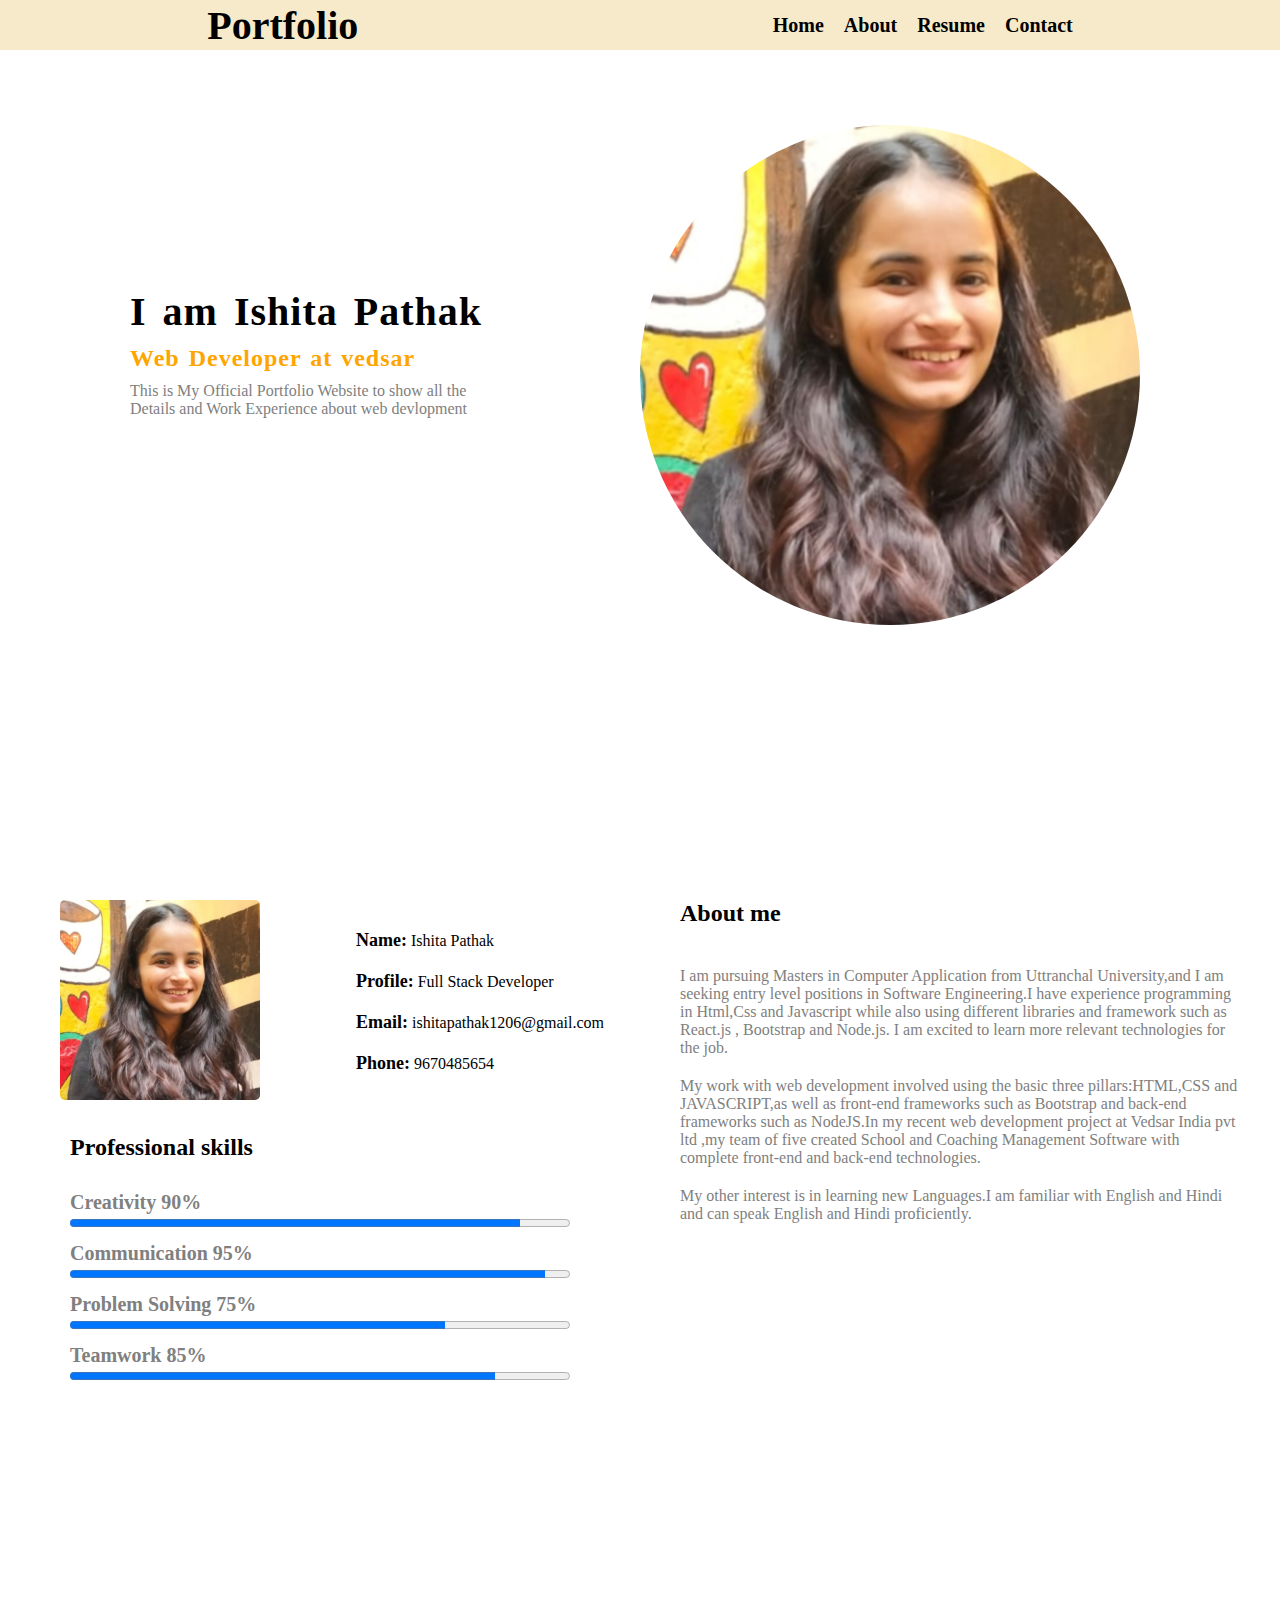
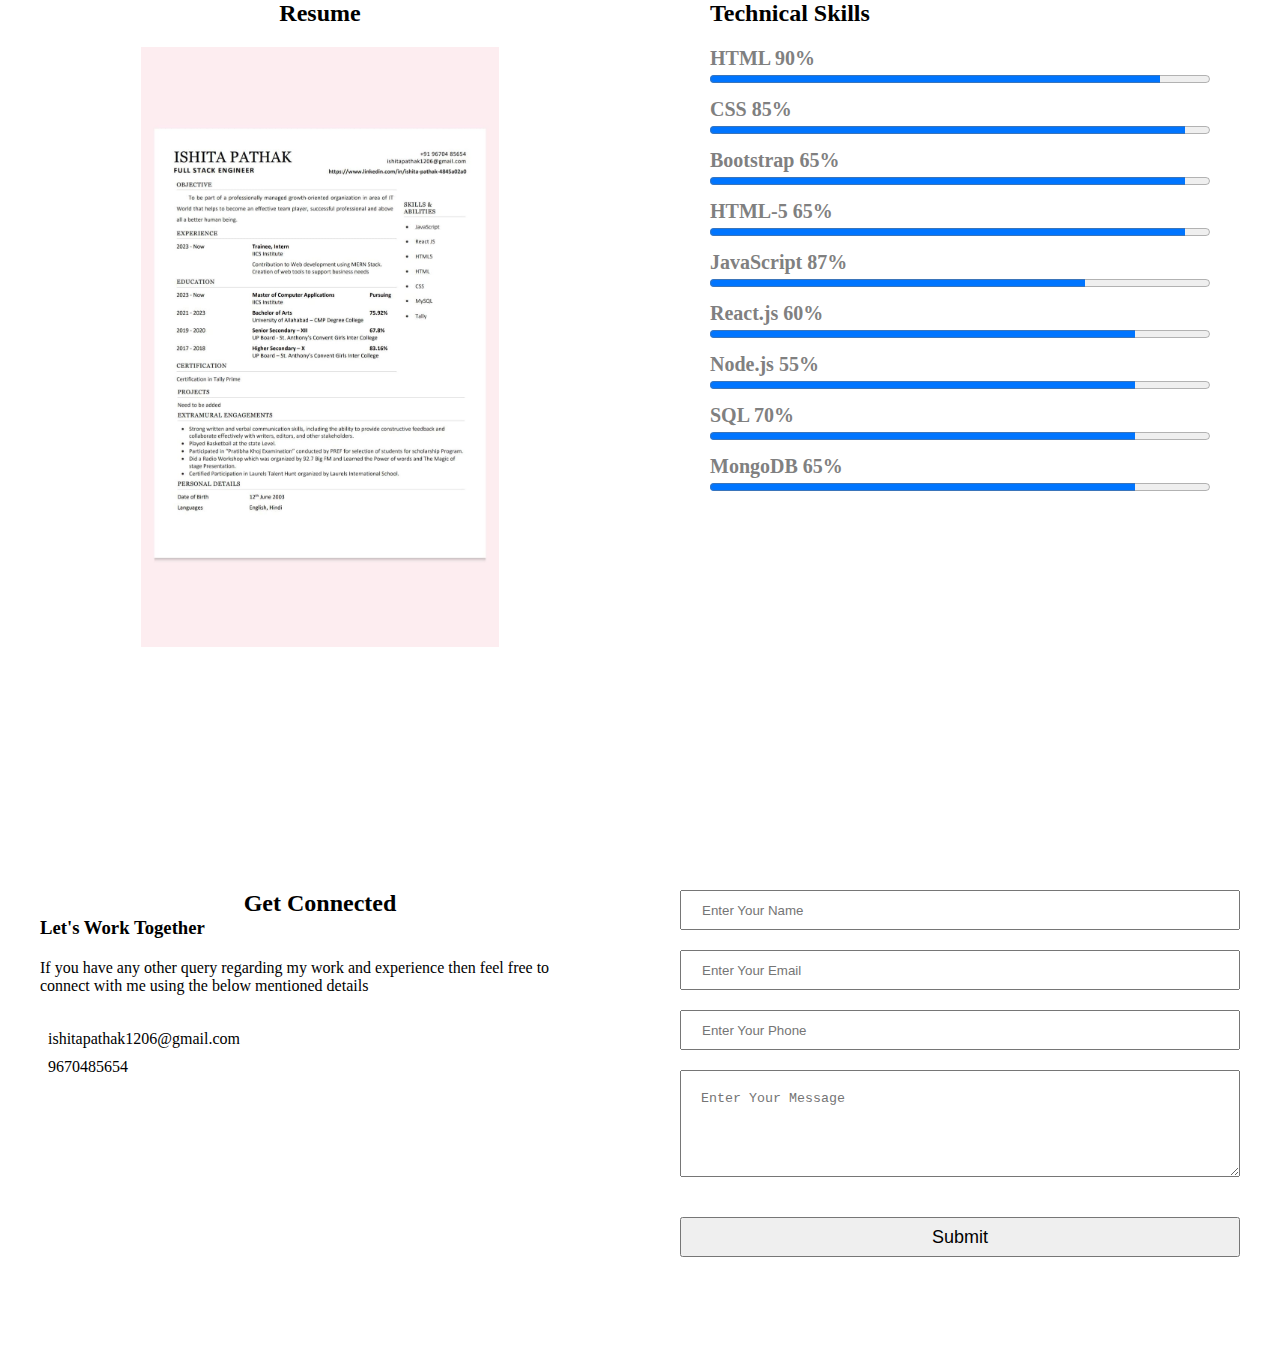
<file: Task2_Portfolio/index.html>
<!DOCTYPE html>
<html lang="en">
<head>
    <meta charset="UTF-8">
    <meta name="viewport" content="width=device-width, initial-scale=1.0">
    <title>portfolio</title>
    <link rel="stylesheet" href="style.css">
    <link rel="stylesheet" href="https://cdnjs.cloudflare.com/ajax/libs/font-awesome/6.6.0/css/all.min.css" integrity="sha512-Kc323vGBEqzTmouAECnVceyQqyqdsSiqLQISBL29aUW4U/M7pSPA/gEUZQqv1cwx4OnYxTxve5UMg5GT6L4JJg==" crossorigin="anonymous" referrerpolicy="no-referrer" />
</head>
<body>
    <section class="section">
        <nav class="nav">
            <h2>Portfolio</h2>
            <ul class="nav-links">
               <li class="nav-link"><a href="#home">Home</a></li> 
               <li class="nav-link"><a href="#about-me">About</a></li> 
               <li class="nav-link"><a href="#resume">Resume</a></li> 
               <li class="nav-link"><a href="#contact">Contact</a></li> 
            </ul>
        </nav>
       <!--  -->
         <!-- ----------------------home page start here-------------- -->
          <div id="home"></div>
           <div class="home-container"> 
            <div class="my-content">
                <div class="wrap-content">
                <h1>I am Ishita Pathak</span></h1>
                <h3>Web Developer at vedsar</h3>
                <p>This is My Official Portfolio Website to show
                   all the Details and Work Experience about web devlopment</p>
                   
                   <div class="home-links">
                    <span class="linkedin icon"><a href="https://www.linkedin.com/in/ishita-pathak-4845a02a0"><i class="fa-brands fa-linkedin"></i></a></span>
                    <span class="whatsapp icon"><a href=""><i class="fa-brands fa-whatsapp"></i></a> </span>
                   </div>  
                </div>
            </div>
            <div class="my-image">
               <div class="image-circle"></div>
            </div>
          </div> 
<!-- About page start here  -->
 <div id="about-me"></div>
 <div class="about-container">
    <div class="profile-details">
       <div class="profile">
        <div class="profile-image">
            <span class="image">
               
            </span>
        </div>
        <div class="personal-details">
            <div class="wrap-content">
            <p><span class="bold">Name:</span> Ishita Pathak</p>
            <p><span class="bold">Profile:</span> Full Stack Developer </p>
            <p><span class="bold">Email:</span> ishitapathak1206@gmail.com</p>
            <p><span class="bold">Phone:</span> 9670485654</p>
        </div>
        </div>

       </div>
      
       <div class="professional-skills">
        <div class="wrap">
        <h2 class="pro-skill">Professional skills</h2>
        <div class="skill">
           <p>Creativity 90%</p> 
           <div class="progress-bar">
            <progress id="file" value="90" max="100"> 90% </progress>
           </div>
        </div>
        <div class="skill">
            <p>Communication 95%</p> 
            <div class="progress-bar"><progress id="file" value="95" max="100"> 95% </progress></div>
        </div>
        <div class="skill">
            <p>Problem Solving 75%</p> 
            <div class="progress-bar"><progress id="file" value="75" max="100"> 75% </progress></div>
        </div>
        <div class="skill">
            <p >Teamwork 85%</p> 
            <div class="progress-bar">
                <progress id="file" value="85" max="100"> 85% </progress>
            </div>
        </div>
        </div>
       </div>
     


    </div> 
   
    <div class="about-me">
        <h2 class="about-ul">About me</h2>
        <p>I am pursuing Masters in Computer Application from Uttranchal University,and I am seeking entry level
            positions in Software Engineering.I have experience programming in Html,Css and Javascript  while
            also using different libraries and framework such as React.js , Bootstrap and Node.js. I am excited
            to learn more relevant technologies for the job.
        </p>
        <p>My work with web development involved using the basic three pillars:HTML,CSS and JAVASCRIPT,as well
            as front-end frameworks such as Bootstrap and back-end frameworks such as NodeJS.In my recent web development project at Vedsar India pvt ltd ,my team of five created School and Coaching Management Software with complete front-end and back-end technologies.
        </p>
        <p>My other interest is in learning new Languages.I am familiar with English and Hindi and can speak
            English and Hindi proficiently.
        </p>

    </div>
 </div> 

 <!-- resume page start here  -->
  <div id="resume"></div>
  <div class="resume-container">
    <div class="resume">
       <div class="resume-img">
        <h2 class="resume-h">Resume</h2>
        <img src="resume.jpeg" alt="resume" height="600" >
       </div>
    </div>
    <div class="skills">
    <div class="technical-skills">
        <div class="wrap">
            <h2 class="tech-skill">Technical Skills</h2>
            <div class="skill">
               <p> HTML 90%</p> 
               <div class="progress-bar">
                <progress id="file" value="90" max="100"> 90% </progress>
               </div>
            </div>
            <div class="skill">
                <p>CSS 85%</p> 
                <div class="progress-bar"><progress id="file" value="95" max="100"> 95% </progress></div>
            </div>
            <div class="skill">
                <p>Bootstrap 65%</p> 
                <div class="progress-bar"><progress id="file" value="95" max="100"> 95% </progress></div>
            </div>
            <div class="skill">
                <p>HTML-5 65%</p> 
                <div class="progress-bar"><progress id="file" value="95" max="100"> 95% </progress></div>
            </div>
            <div class="skill">
                <p>JavaScript 87%</p> 
                <div class="progress-bar"><progress id="file" value="75" max="100"> 75% </progress></div>
            </div>
            <div class="skill">
                <p >React.js 60%</p> 
                <div class="progress-bar">
                    <progress id="file" value="85" max="100"> 85% </progress>
                </div>
            </div>
            <div class="skill">
                <p >Node.js 55%</p> 
                <div class="progress-bar">
                    <progress id="file" value="85" max="100"> 85% </progress>
                </div>
            </div>
            <div class="skill">
                <p >SQL 70%</p> 
                <div class="progress-bar">
                    <progress id="file" value="85" max="100"> 85% </progress>
                </div>
            </div>
            <div class="skill">
                <p >MongoDB 65%</p> 
                <div class="progress-bar">
                    <progress id="file" value="85" max="100"> 85% </progress>
                </div>
            </div>
            </div>

    </div>
</div>

  </div>

  <!-- contact page start here-------------- -->
  <div id="contact"></div>
 <div class="contact-container">
    <div class="contact-content">
        <h2 class="contact-me">Get Connected</h2>
        <h3 class="lets">Let's Work Together</h3>
        <p class="content">If you have any other query regarding my work and experience
            then feel free to connect with me using the below mentioned details
        </p>

         <div class="email-phone">
        <p class="email"> <i class="fa-solid fa-envelope"></i>ishitapathak1206@gmail.com</p>
        <p class="Phone"> <i class="fa-solid fa-phone"></i>9670485654</p>
        </div>

    </div>
    <div class="contact-form">
        <form action="get">
            <input type="text" placeholder="Enter Your Name">
            <input type="email" placeholder="Enter Your Email">
            <input type="number" placeholder="Enter Your Phone">
            <textarea name="message" id="message" rows="7" cols="50" placeholder="Enter Your Message"></textarea>
            <input type="submit" value="Submit" id="submit">
        </form>
    </div>
  </div>

         
    </section>
</body>
</html>
</file>
<file: Task2_Portfolio/style.css>
*{
    margin: 0;
    padding: 0;
    box-sizing: border-box;
}
 
/* navbar css */
.nav{
    position: fixed;
    top: 0;
    /* border: 1px solid black; */
    display: flex;
    justify-content: space-around;
    align-items: center;
    height: 50px;
    width: 100%;
    background-color: #F6EACB;
   
}
.nav h2{
    font-size: 40px;
}
.nav-links{
    display: flex;
    gap: 20px;
}
.nav ul{
    list-style-type: none;
}
.nav ul li a{
    text-decoration: none;
    color: black;
    font-size: 20px;
    font-weight: 700;
    
} 
/* home page css */
.home-container{
    display: flex;
    justify-content: center;
    align-items: center;
    height: 750px;
    /* border: 1px solid; */
}
.my-content{
    width: 50%;
    
}
.my-content h1{
    font-size: 40px;
    padding: 5px 10px;
    word-spacing: 5px;
    letter-spacing: 1px;
}
.my-content h3{
padding: 5px 10px;
color: orange;
font-size:24px ;
word-spacing: 2px;
letter-spacing: 1px;


}
.my-content p{
    padding: 5px 10px;
    max-width: 400px;
    color: gray;
}
.wrap-content{
    width: fit-content;
    margin: auto;

}
.home-links{
    padding: 5px 10px;
}
.home-links .icon{
    font-size: 30px;
    cursor: pointer;
    
    

}
.home-links .linkedin a{
    color: #0073b1;
}
.home-links .whatsapp a{
    color: #075E54;
}
.linkedin{
    margin-right: 10px;
   
    
  
}

.my-image{
    width: 50%;
}
.image-circle{
    height: 500px;
    width: 500px;
    border-radius: 50%;
    background-image: url('RESUME.jpg');
    background-size: cover;
}
.text-yellow{
    color: yellowgreen;
}

/* about css  */ 

    /* border  */
   
    .about-container{ 
        height: 750px;
        display:flex ;
        padding: 150px 0 0 0 ;

    }
   


    .profile{      
        display: flex;
        /* border: 1px solid red; */
    }

    .profile-image{
        text-align: center;
        width: 50%;
        /* border: 1px solid black; */
    }
    .personal-details{
        width: 50%;
        /* border: 1px solid; */
        display: flex;
        justify-content: center;
        
    }
    .personal-details .wrap-content {
        line-height: 40px;
    }

   
    .profile-details{
        width: 50%;
    }
   
.image{
    display: inline-block;
    height: 200px;
    width: 200px;
    padding: 20px;
   background-image: url('RESUME.jpg');
   background-size: cover;
   border-radius: 5px;

}

.personal-details .bold{
    font-weight: 600;
    font-size: 18px;
}


/* progress bar  */
.progress-bar #file{
    width: 500px;
}
.pro-skill {
    margin: 30px 0px;
}
.professional-skills, .technical-skills {
    display: flex;
    justify-content: center;
   

}
.skill{
    margin-bottom: 10px;
}
.skill p{
    font-weight: 600;
    font-size: 20px;
    color: gray;
}


.about-me{
    width: 50%;
    /* border: 1px solid black; */
    padding: 0px 40px;
}
.about-ul{
    
    margin-bottom: 40px;
   
}
.about-me p{
    margin-bottom: 20px;
    color: gray;

}

/* resume css start here  */
.resume-container{
    height: 750px;
    display: flex;
    padding: 100px 0 0 0 ;
    /* border: 1px solid ; */
}
.resume{
    width: 50%;
}
.skills{
    width: 50%;
}
.tech-skill, .resume-h{
    margin-bottom: 20px;
}
.resume-img{
   text-align: center;
}




/* contact css start here  */
.contact-container{
    display: flex;
    padding:200px 0px 50px 0px;
}

.contact-content{
    width: 50%;
    padding: 40px;

}
.contact-form{
    width: 50%;
}
.contact-me{
    text-align: center;
}
.lets{
    margin-bottom: 20px;
}
.email-phone{
    margin-top: 30px;


}
.email-phone p{
    padding: 5px;
}
.email-phone p i{
    margin-right: 3px;
}

.contact-form form{
    display: flex;
    flex-direction: column;
}
.contact-form form input{
    outline: none;
    margin-bottom: 20px;
    height: 40px;
}
.contact-form form #message{
    outline: none;
    margin-bottom: 40px;
}

.contact-form{
    padding: 40px;
}
form ::placeholder{
    padding: 20px;
}
.contact-form form #submit{
    font-size: 18px;
}
</file>
